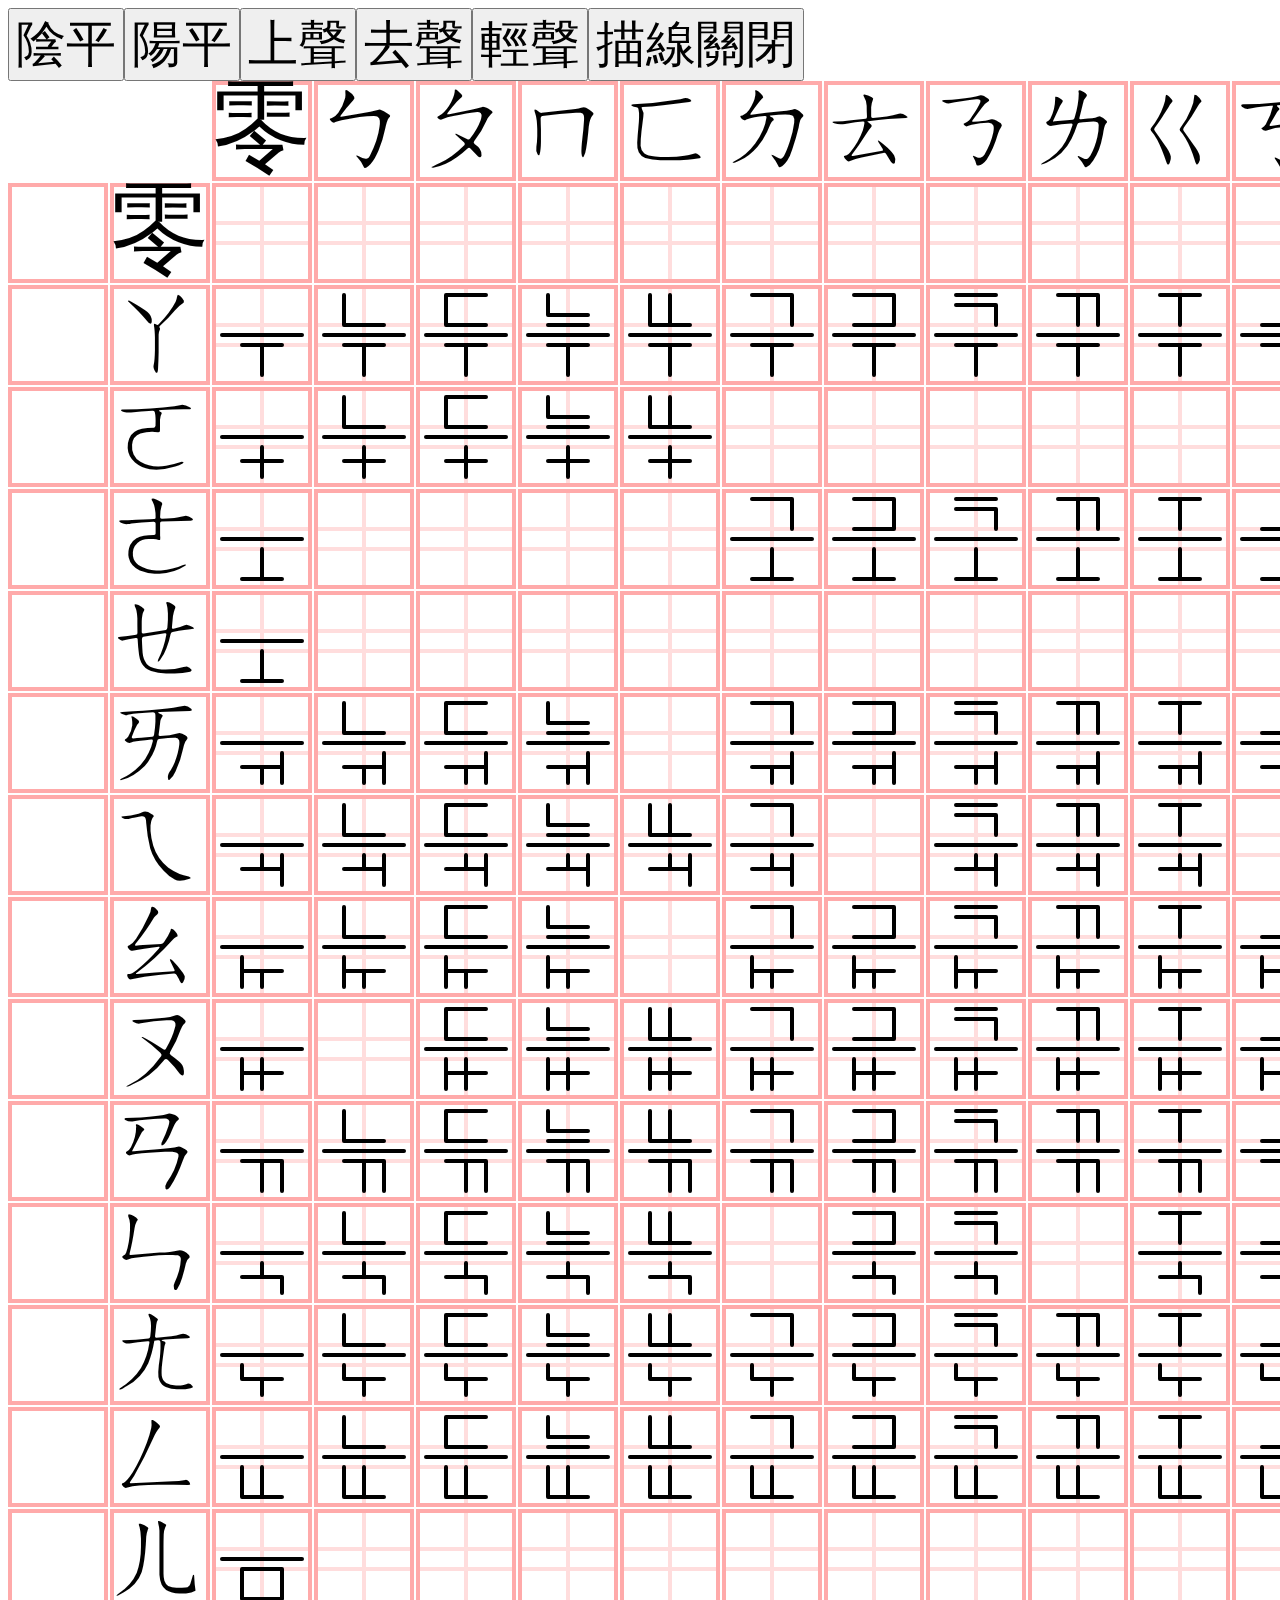
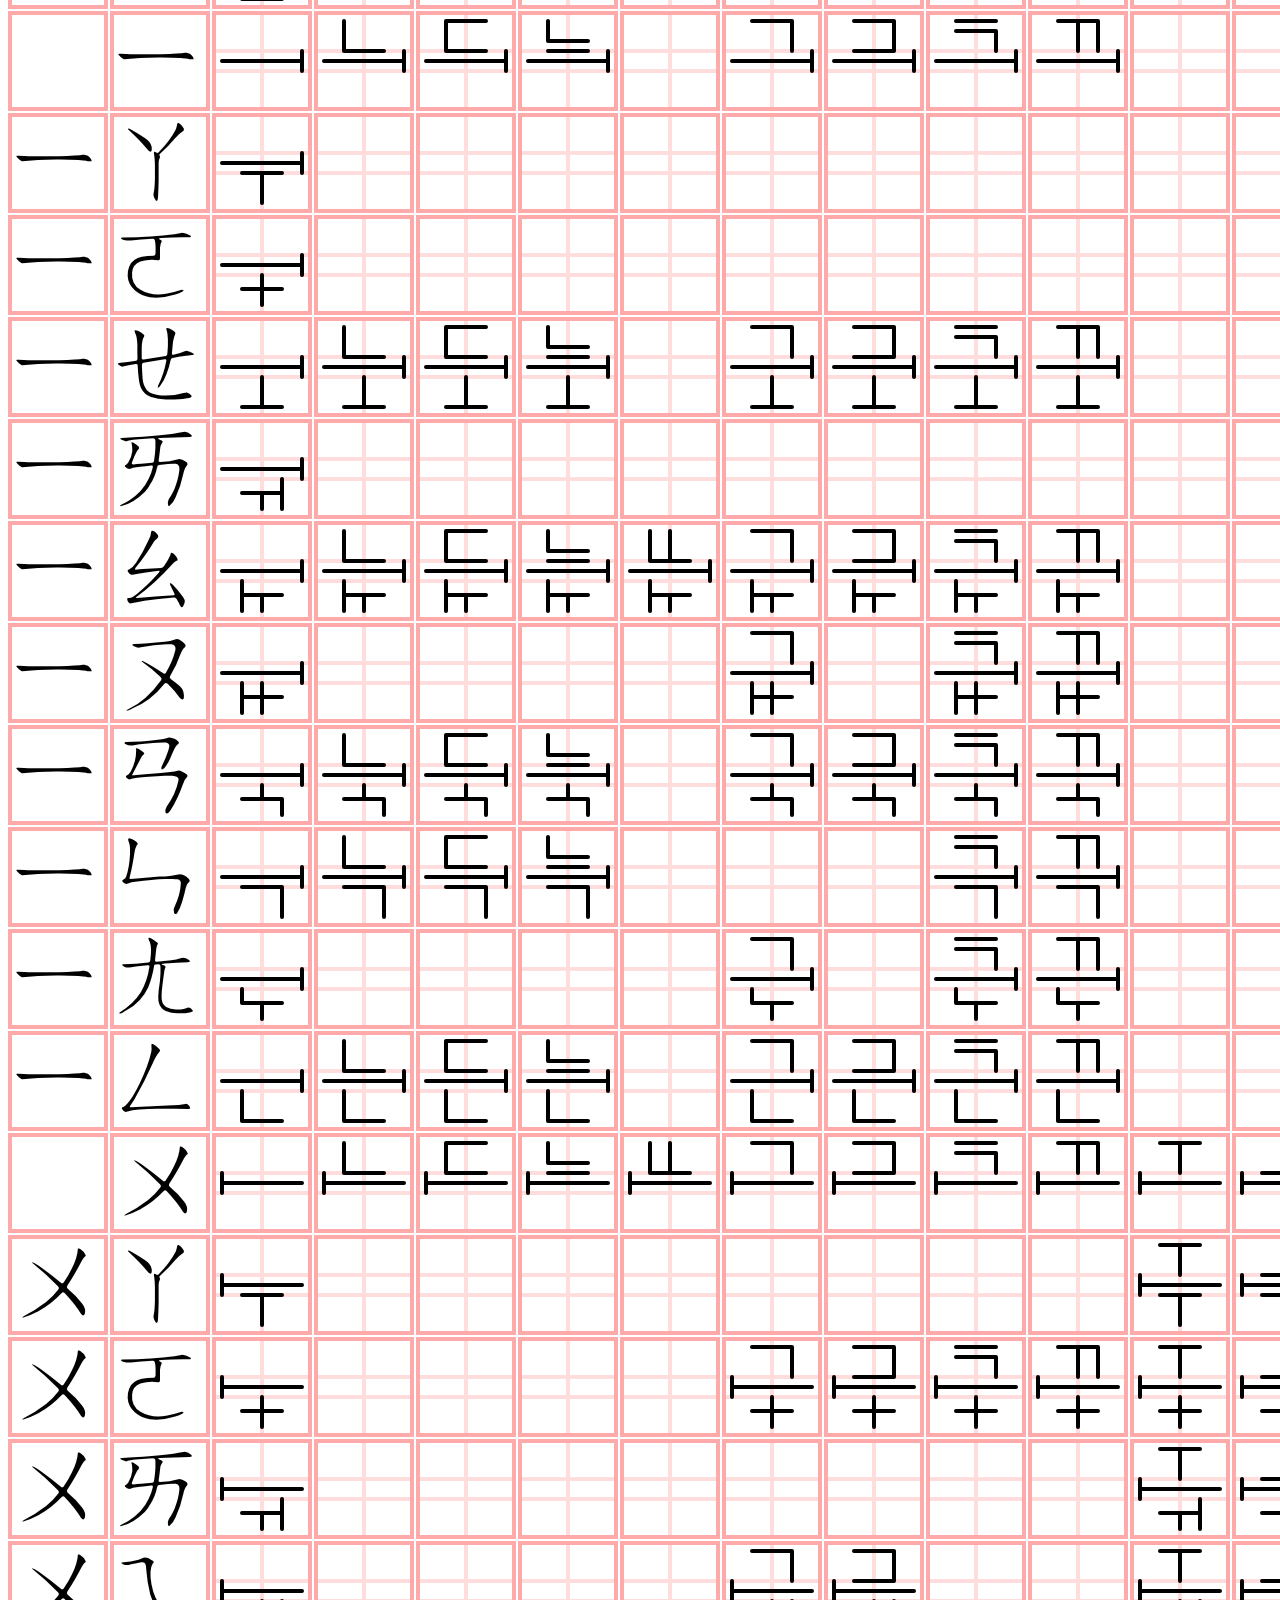
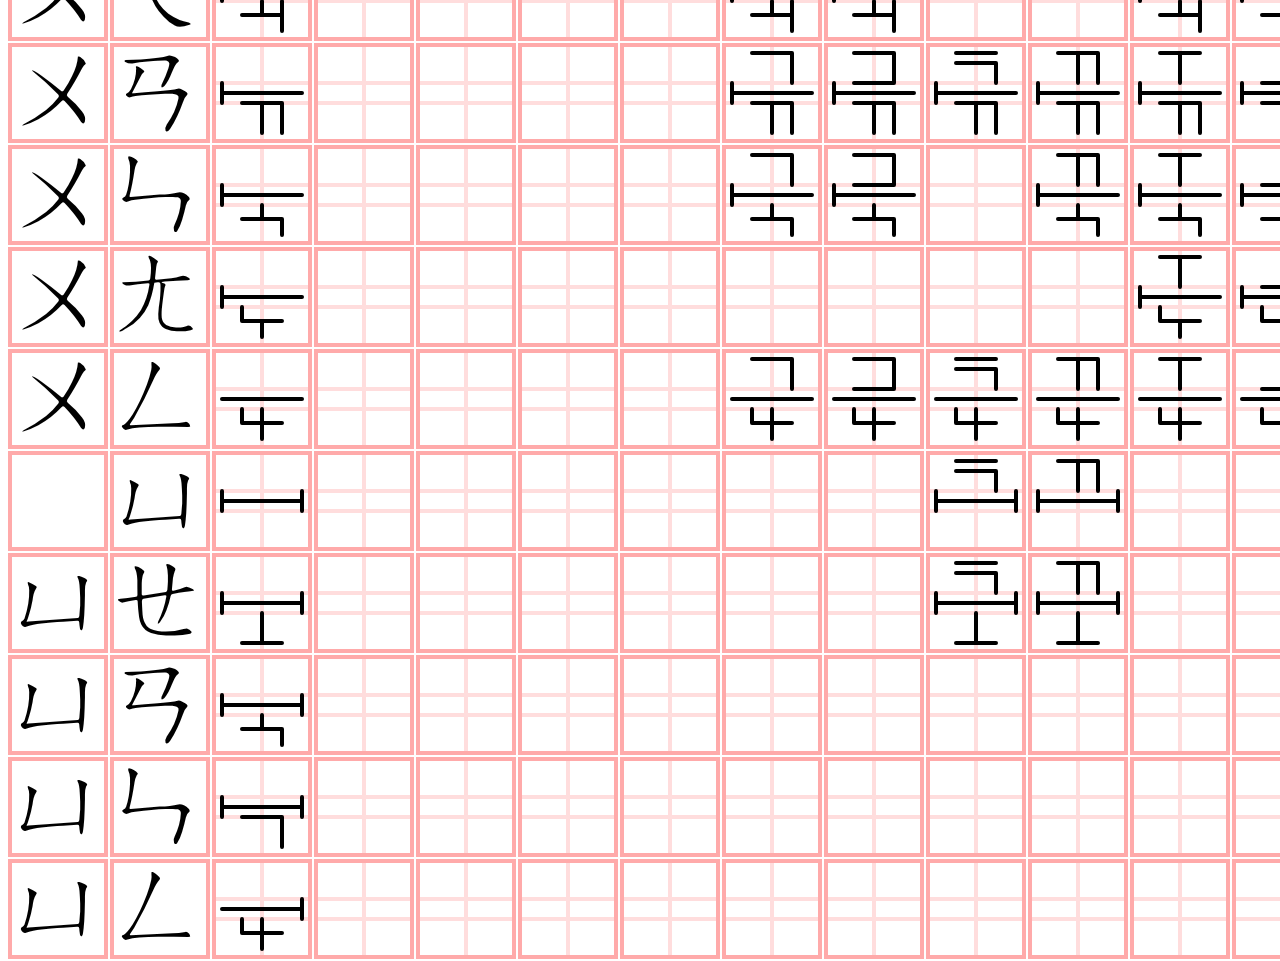
<file: index.html>
<!DOCTYPE html>
<html>

<head>
	<meta charset="UTF-8">
	<title>中文表音文字創作</title>
	<link href="icon.png" rel="icon">
	<script src="mylibrary.js"></script>
	<script type="module" src="main.js" defer></script>
	<link rel="stylesheet" href="main.css">
</head>

<body>
	<div id="mystring">
		大約需要五秒的時間載入。
	</div>
	<div id="mybutton">
	</div>
	<div id="mydiv">
	</div>

</body>

</html>
</file>
<file: main.css>
#mystring,
#mybutton button {
    font-size: 50px;
}

#mydiv {
    position: absolute;
}

#mydiv svg {
    position: absolute;
    left    : 0px;
    top     : 0px;
}

.text {
    font-size  : 100px;
    font-family: DFKai-sb;
}

.path {
    stroke         : #000;
    stroke-width   : 4;
    stroke-linecap : round;
    stroke-linejoin: round;
    fill           : none;
}
</file>
